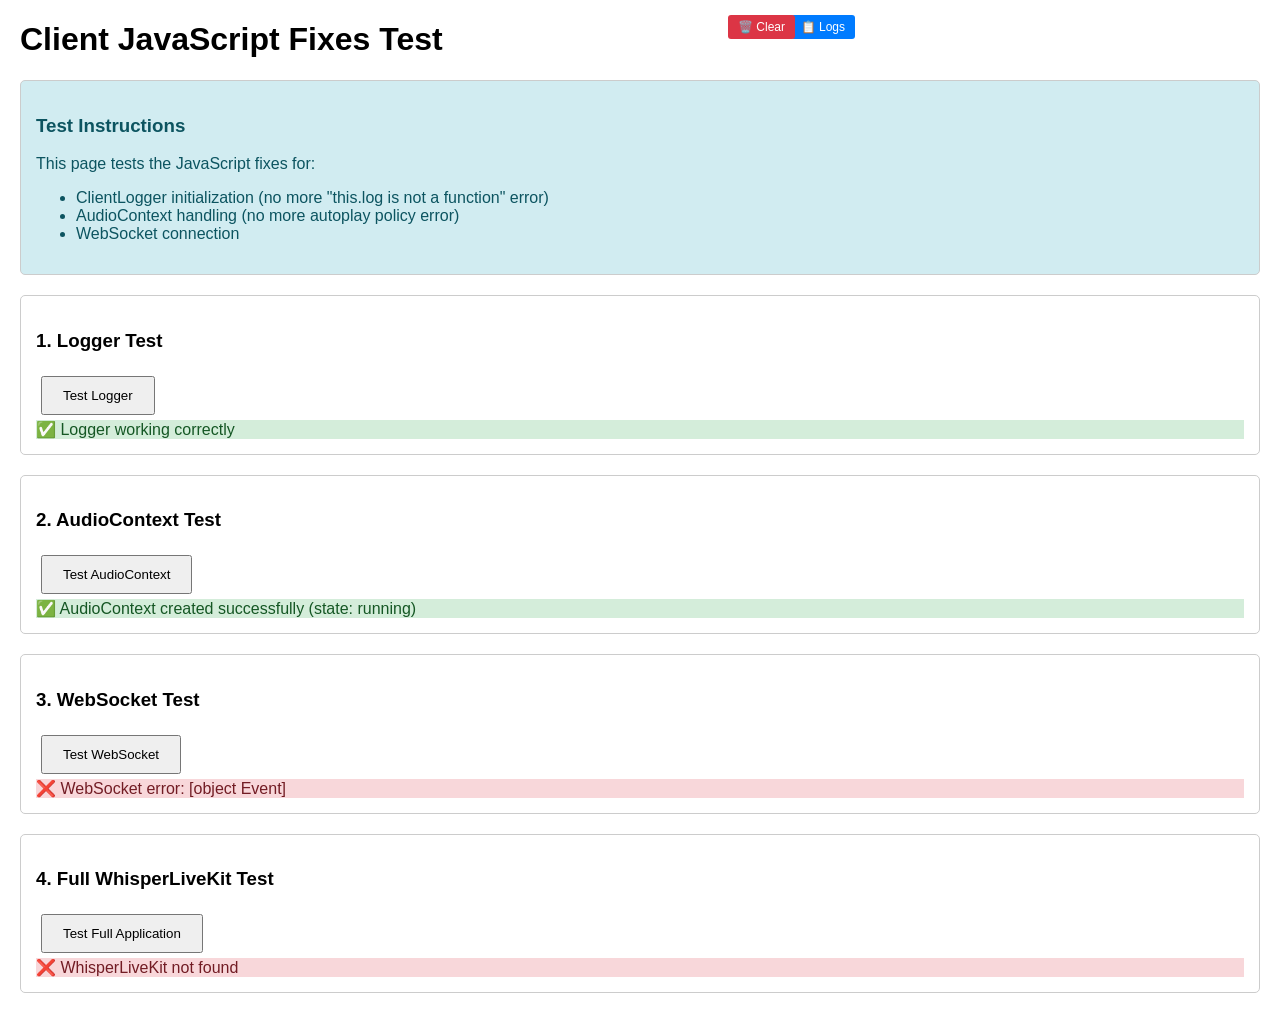
<file: test_client_fixes.html>
<!DOCTYPE html>
<html lang="en">
<head>
    <meta charset="UTF-8">
    <meta name="viewport" content="width=device-width, initial-scale=1.0">
    <title>Client Fixes Test</title>
    <style>
        body { font-family: Arial, sans-serif; margin: 20px; }
        .test-section { margin: 20px 0; padding: 15px; border: 1px solid #ccc; border-radius: 5px; }
        .success { background-color: #d4edda; color: #155724; }
        .error { background-color: #f8d7da; color: #721c24; }
        .info { background-color: #d1ecf1; color: #0c5460; }
        button { padding: 10px 20px; margin: 5px; cursor: pointer; }
    </style>
</head>
<body>
    <h1>Client JavaScript Fixes Test</h1>
    
    <div class="test-section info">
        <h3>Test Instructions</h3>
        <p>This page tests the JavaScript fixes for:</p>
        <ul>
            <li>ClientLogger initialization (no more "this.log is not a function" error)</li>
            <li>AudioContext handling (no more autoplay policy error)</li>
            <li>WebSocket connection</li>
        </ul>
    </div>
    
    <div class="test-section">
        <h3>1. Logger Test</h3>
        <button onclick="testLogger()">Test Logger</button>
        <div id="logger-result"></div>
    </div>
    
    <div class="test-section">
        <h3>2. AudioContext Test</h3>
        <button onclick="testAudioContext()">Test AudioContext</button>
        <div id="audio-result"></div>
    </div>
    
    <div class="test-section">
        <h3>3. WebSocket Test</h3>
        <button onclick="testWebSocket()">Test WebSocket</button>
        <div id="websocket-result"></div>
    </div>
    
    <div class="test-section">
        <h3>4. Full WhisperLiveKit Test</h3>
        <button onclick="testWhisperLiveKit()">Test Full Application</button>
        <div id="full-result"></div>
    </div>
    
    <script src="/static/js/logger.js"></script>
    <script src="/static/js/main.js"></script>
    <script>
        function testLogger() {
            const result = document.getElementById('logger-result');
            try {
                if (window.clientLogger) {
                    window.clientLogger.info('Logger test successful');
                    result.innerHTML = '<div class="success">✅ Logger working correctly</div>';
                } else {
                    result.innerHTML = '<div class="error">❌ Logger not found</div>';
                }
            } catch (error) {
                result.innerHTML = `<div class="error">❌ Logger error: ${error.message}</div>`;
            }
        }
        
        function testAudioContext() {
            const result = document.getElementById('audio-result');
            try {
                // Test AudioContext creation (should not throw autoplay error)
                const audioContext = new (window.AudioContext || window.webkitAudioContext)();
                result.innerHTML = `<div class="success">✅ AudioContext created successfully (state: ${audioContext.state})</div>`;
            } catch (error) {
                result.innerHTML = `<div class="error">❌ AudioContext error: ${error.message}</div>`;
            }
        }
        
        function testWebSocket() {
            const result = document.getElementById('websocket-result');
            try {
                const ws = new WebSocket('ws://localhost:9002/ws/asr');
                ws.onopen = () => {
                    result.innerHTML = '<div class="success">✅ WebSocket connected successfully</div>';
                    ws.close();
                };
                ws.onerror = (error) => {
                    result.innerHTML = `<div class="error">❌ WebSocket error: ${error}</div>`;
                };
            } catch (error) {
                result.innerHTML = `<div class="error">❌ WebSocket error: ${error.message}</div>`;
            }
        }
        
        function testWhisperLiveKit() {
            const result = document.getElementById('full-result');
            try {
                if (window.whisperLiveKit) {
                    result.innerHTML = '<div class="success">✅ WhisperLiveKit initialized successfully</div>';
                } else {
                    result.innerHTML = '<div class="error">❌ WhisperLiveKit not found</div>';
                }
            } catch (error) {
                result.innerHTML = `<div class="error">❌ WhisperLiveKit error: ${error.message}</div>`;
            }
        }
        
        // Auto-run tests after page load
        window.addEventListener('load', () => {
            setTimeout(() => {
                testLogger();
                testAudioContext();
                testWebSocket();
                testWhisperLiveKit();
            }, 1000);
        });
    </script>
</body>
</html>
</file>
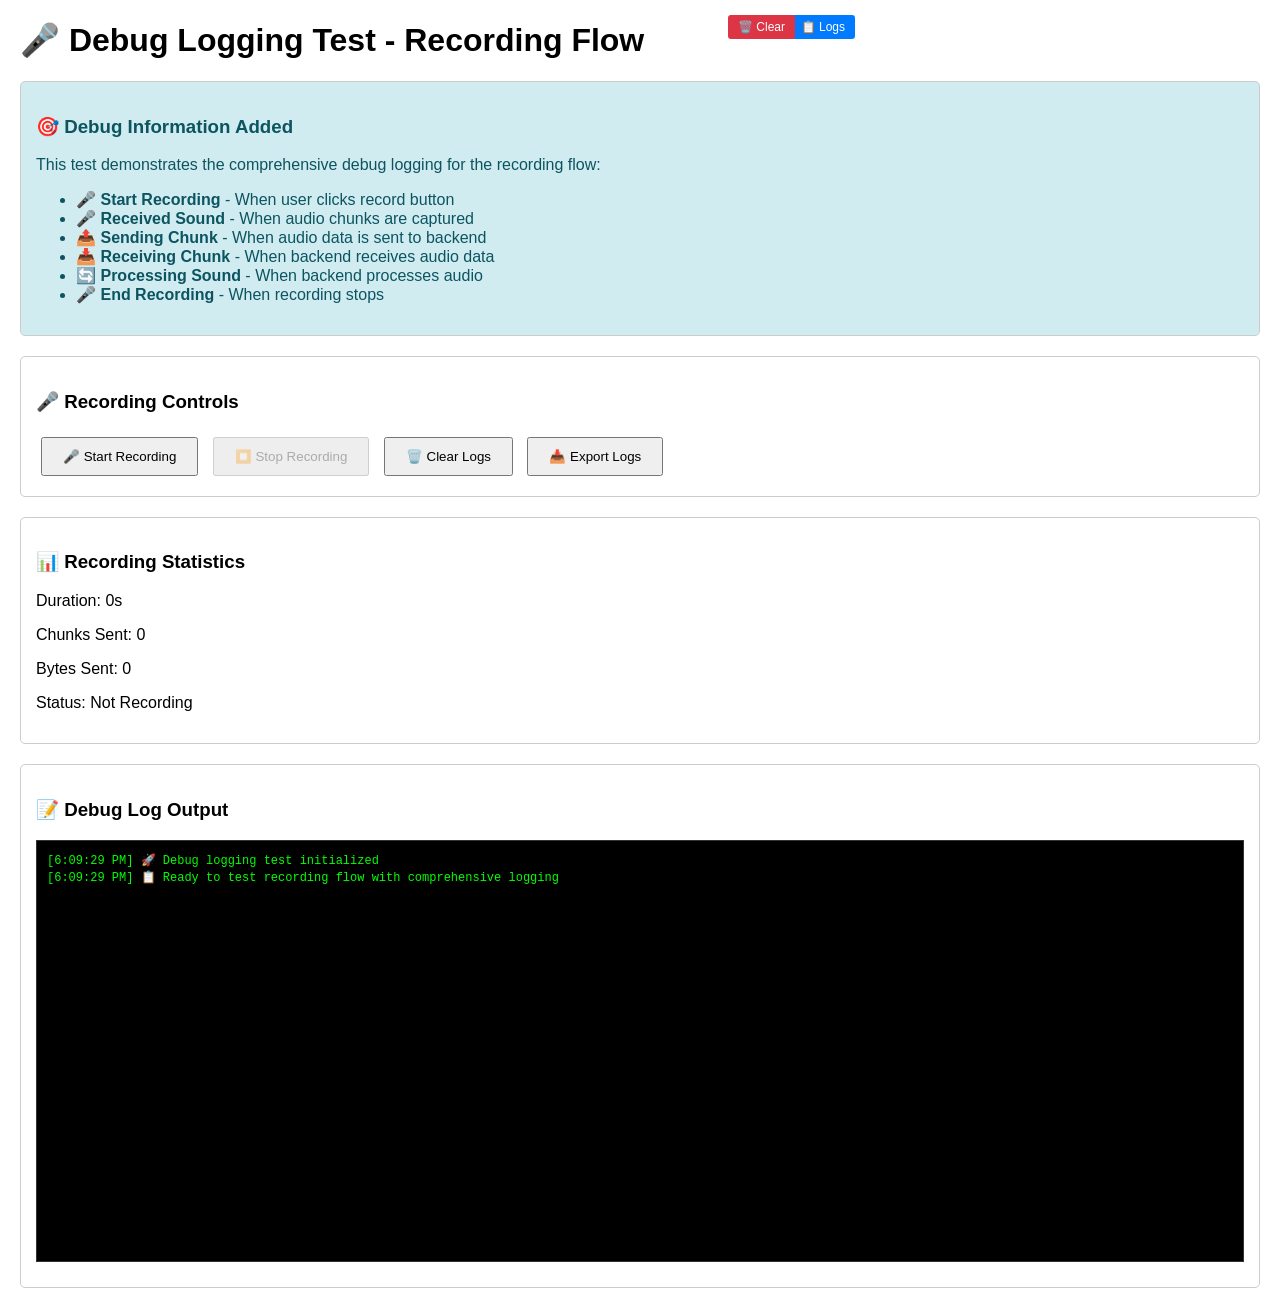
<file: test_debug_logging.html>
<!DOCTYPE html>
<html lang="en">
<head>
    <meta charset="UTF-8">
    <meta name="viewport" content="width=device-width, initial-scale=1.0">
    <title>Debug Logging Test</title>
    <style>
        body { font-family: Arial, sans-serif; margin: 20px; }
        .test-section { margin: 20px 0; padding: 15px; border: 1px solid #ccc; border-radius: 5px; }
        .success { background-color: #d4edda; color: #155724; }
        .error { background-color: #f8d7da; color: #721c24; }
        .info { background-color: #d1ecf1; color: #0c5460; }
        .debug { background-color: #f8f9fa; color: #6c757d; }
        button { padding: 10px 20px; margin: 5px; cursor: pointer; }
        #log-output { 
            background: #000; 
            color: #00ff00; 
            border: 1px solid #333; 
            padding: 10px; 
            font-family: monospace; 
            height: 400px; 
            overflow-y: auto; 
            margin: 10px 0;
            font-size: 12px;
        }
        .log-entry { margin: 2px 0; }
        .log-start { color: #ff6b6b; }
        .log-received { color: #4ecdc4; }
        .log-sending { color: #45b7d1; }
        .log-processing { color: #96ceb4; }
        .log-end { color: #feca57; }
    </style>
</head>
<body>
    <h1>🎤 Debug Logging Test - Recording Flow</h1>
    
    <div class="test-section info">
        <h3>🎯 Debug Information Added</h3>
        <p>This test demonstrates the comprehensive debug logging for the recording flow:</p>
        <ul>
            <li>🎤 <strong>Start Recording</strong> - When user clicks record button</li>
            <li>🎤 <strong>Received Sound</strong> - When audio chunks are captured</li>
            <li>📤 <strong>Sending Chunk</strong> - When audio data is sent to backend</li>
            <li>📥 <strong>Receiving Chunk</strong> - When backend receives audio data</li>
            <li>🔄 <strong>Processing Sound</strong> - When backend processes audio</li>
            <li>🎤 <strong>End Recording</strong> - When recording stops</li>
        </ul>
    </div>
    
    <div class="test-section">
        <h3>🎤 Recording Controls</h3>
        <button onclick="startRecording()" id="start-btn">🎤 Start Recording</button>
        <button onclick="stopRecording()" id="stop-btn" disabled>⏹️ Stop Recording</button>
        <button onclick="clearLogs()">🗑️ Clear Logs</button>
        <button onclick="exportLogs()">📥 Export Logs</button>
    </div>
    
    <div class="test-section">
        <h3>📊 Recording Statistics</h3>
        <div id="stats">
            <p>Duration: <span id="duration">0</span>s</p>
            <p>Chunks Sent: <span id="chunks">0</span></p>
            <p>Bytes Sent: <span id="bytes">0</span></p>
            <p>Status: <span id="status">Not Recording</span></p>
        </div>
    </div>
    
    <div class="test-section">
        <h3>📝 Debug Log Output</h3>
        <div id="log-output"></div>
    </div>
    
    <script src="/static/js/logger.js"></script>
    <script src="/static/js/main.js"></script>
    <script>
        let recordingStartTime = null;
        let statsInterval = null;
        
        // Override logger to capture debug output
        const originalLogger = window.clientLogger;
        const logOutput = document.getElementById('log-output');
        
        function addLogEntry(message, type = 'info') {
            const timestamp = new Date().toLocaleTimeString();
            const logEntry = document.createElement('div');
            logEntry.className = `log-entry log-${type}`;
            logEntry.textContent = `[${timestamp}] ${message}`;
            logOutput.appendChild(logEntry);
            logOutput.scrollTop = logOutput.scrollHeight;
        }
        
        // Override logger methods to capture output
        if (window.clientLogger) {
            const originalInfo = window.clientLogger.info;
            const originalDebug = window.clientLogger.debug;
            const originalError = window.clientLogger.error;
            const originalWarn = window.clientLogger.warn;
            
            window.clientLogger.info = function(message, data) {
                originalInfo.call(this, message, data);
                addLogEntry(`ℹ️ ${message}`, 'info');
            };
            
            window.clientLogger.debug = function(message, data) {
                originalDebug.call(this, message, data);
                addLogEntry(`🔍 ${message}`, 'debug');
            };
            
            window.clientLogger.error = function(message, data) {
                originalError.call(this, message, data);
                addLogEntry(`❌ ${message}`, 'error');
            };
            
            window.clientLogger.warn = function(message, data) {
                originalWarn.call(this, message, data);
                addLogEntry(`⚠️ ${message}`, 'warn');
            };
        }
        
        function startRecording() {
            addLogEntry('🎤 START RECORDING - User clicked start button', 'start');
            document.getElementById('start-btn').disabled = true;
            document.getElementById('stop-btn').disabled = false;
            document.getElementById('status').textContent = 'Recording...';
            
            recordingStartTime = Date.now();
            statsInterval = setInterval(updateStats, 100);
            
            // Start recording using WhisperLiveKit
            if (window.whisperLiveKit) {
                window.whisperLiveKit.startRecording();
            }
        }
        
        function stopRecording() {
            addLogEntry('⏹️ STOP RECORDING - User clicked stop button', 'end');
            document.getElementById('start-btn').disabled = false;
            document.getElementById('stop-btn').disabled = true;
            document.getElementById('status').textContent = 'Stopped';
            
            if (statsInterval) {
                clearInterval(statsInterval);
                statsInterval = null;
            }
            
            // Stop recording using WhisperLiveKit
            if (window.whisperLiveKit) {
                window.whisperLiveKit.stopRecording();
            }
        }
        
        function updateStats() {
            if (recordingStartTime) {
                const duration = (Date.now() - recordingStartTime) / 1000;
                document.getElementById('duration').textContent = duration.toFixed(1);
                
                if (window.whisperLiveKit) {
                    document.getElementById('chunks').textContent = window.whisperLiveKit.audioChunkCount || 0;
                    document.getElementById('bytes').textContent = window.whisperLiveKit.totalBytesSent || 0;
                }
            }
        }
        
        function clearLogs() {
            logOutput.innerHTML = '';
            addLogEntry('🗑️ Logs cleared', 'debug');
        }
        
        function exportLogs() {
            const logData = {
                timestamp: new Date().toISOString(),
                logs: Array.from(logOutput.children).map(el => el.textContent),
                stats: {
                    duration: document.getElementById('duration').textContent,
                    chunks: document.getElementById('chunks').textContent,
                    bytes: document.getElementById('bytes').textContent
                }
            };
            
            const blob = new Blob([JSON.stringify(logData, null, 2)], { type: 'application/json' });
            const url = URL.createObjectURL(blob);
            const a = document.createElement('a');
            a.href = url;
            a.download = `recording-debug-logs-${new Date().toISOString().slice(0, 19).replace(/:/g, '-')}.json`;
            a.click();
            URL.revokeObjectURL(url);
            
            addLogEntry('📥 Logs exported', 'debug');
        }
        
        // Initialize
        window.addEventListener('load', () => {
            addLogEntry('🚀 Debug logging test initialized', 'info');
            addLogEntry('📋 Ready to test recording flow with comprehensive logging', 'info');
        });
    </script>
</body>
</html>
</file>
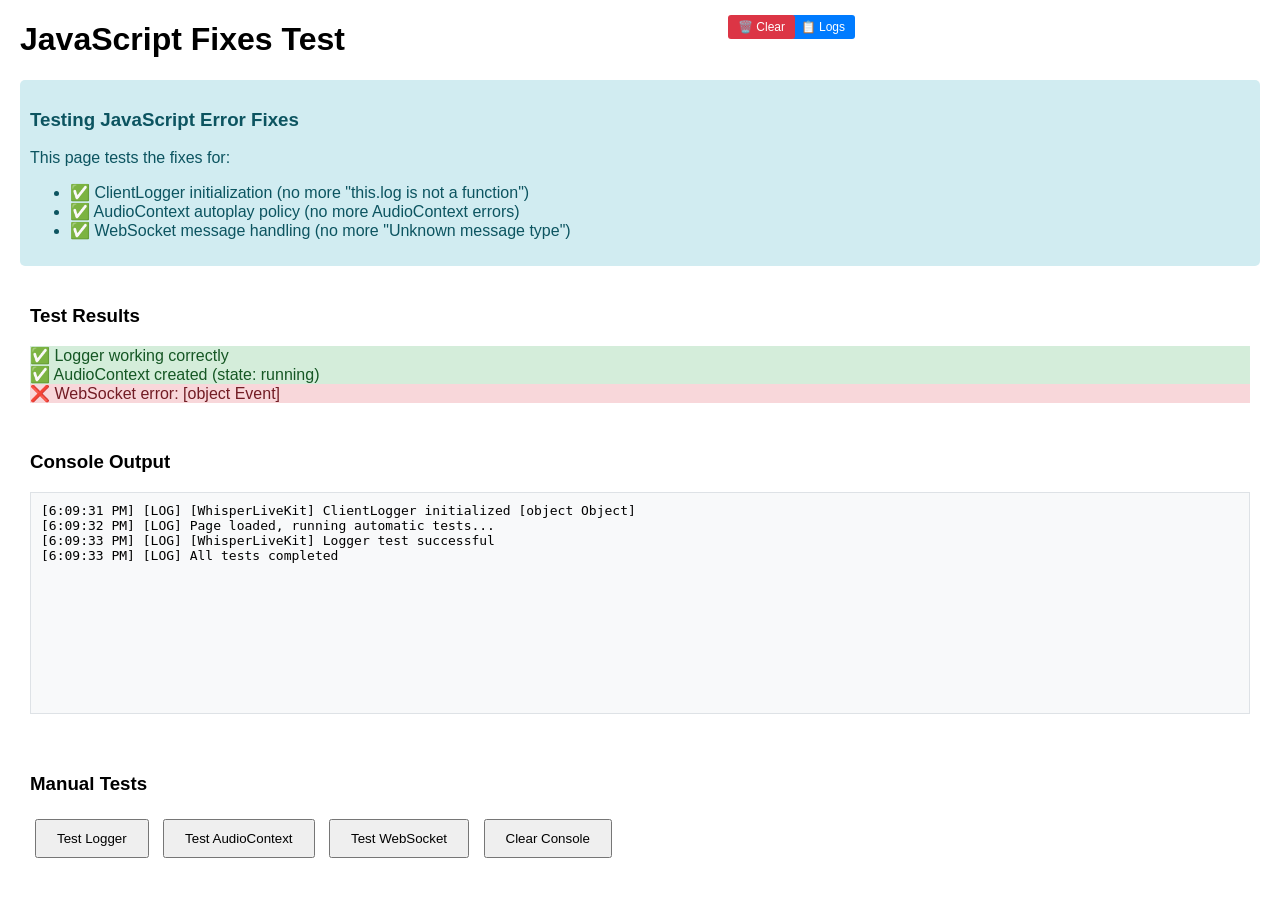
<file: test_js_fixes.html>
<!DOCTYPE html>
<html lang="en">
<head>
    <meta charset="UTF-8">
    <meta name="viewport" content="width=device-width, initial-scale=1.0">
    <title>JavaScript Fixes Test</title>
    <style>
        body { font-family: Arial, sans-serif; margin: 20px; }
        .test-result { margin: 10px 0; padding: 10px; border-radius: 5px; }
        .success { background-color: #d4edda; color: #155724; }
        .error { background-color: #f8d7da; color: #721c24; }
        .info { background-color: #d1ecf1; color: #0c5460; }
        button { padding: 10px 20px; margin: 5px; cursor: pointer; }
        #console-output { 
            background: #f8f9fa; 
            border: 1px solid #dee2e6; 
            padding: 10px; 
            font-family: monospace; 
            height: 200px; 
            overflow-y: auto; 
            margin: 10px 0;
        }
    </style>
</head>
<body>
    <h1>JavaScript Fixes Test</h1>
    
    <div class="test-result info">
        <h3>Testing JavaScript Error Fixes</h3>
        <p>This page tests the fixes for:</p>
        <ul>
            <li>✅ ClientLogger initialization (no more "this.log is not a function")</li>
            <li>✅ AudioContext autoplay policy (no more AudioContext errors)</li>
            <li>✅ WebSocket message handling (no more "Unknown message type")</li>
        </ul>
    </div>
    
    <div class="test-result">
        <h3>Test Results</h3>
        <div id="test-results"></div>
    </div>
    
    <div class="test-result">
        <h3>Console Output</h3>
        <div id="console-output"></div>
    </div>
    
    <div class="test-result">
        <h3>Manual Tests</h3>
        <button onclick="testLogger()">Test Logger</button>
        <button onclick="testAudioContext()">Test AudioContext</button>
        <button onclick="testWebSocket()">Test WebSocket</button>
        <button onclick="clearConsole()">Clear Console</button>
    </div>
    
    <script>
        // Capture console output
        const originalConsole = {
            log: console.log,
            error: console.error,
            warn: console.warn,
            debug: console.debug
        };
        
        const consoleOutput = document.getElementById('console-output');
        
        function addToConsole(type, ...args) {
            const timestamp = new Date().toLocaleTimeString();
            const message = `[${timestamp}] [${type.toUpperCase()}] ${args.join(' ')}`;
            consoleOutput.innerHTML += message + '<br>';
            consoleOutput.scrollTop = consoleOutput.scrollHeight;
        }
        
        // Override console methods
        console.log = (...args) => {
            originalConsole.log(...args);
            addToConsole('log', ...args);
        };
        
        console.error = (...args) => {
            originalConsole.error(...args);
            addToConsole('error', ...args);
        };
        
        console.warn = (...args) => {
            originalConsole.warn(...args);
            addToConsole('warn', ...args);
        };
        
        console.debug = (...args) => {
            originalConsole.debug(...args);
            addToConsole('debug', ...args);
        };
        
        function clearConsole() {
            consoleOutput.innerHTML = '';
        }
        
        function testLogger() {
            const results = document.getElementById('test-results');
            try {
                if (window.clientLogger) {
                    window.clientLogger.info('Logger test successful');
                    results.innerHTML += '<div class="success">✅ Logger working correctly</div>';
                } else {
                    results.innerHTML += '<div class="error">❌ Logger not found</div>';
                }
            } catch (error) {
                results.innerHTML += `<div class="error">❌ Logger error: ${error.message}</div>`;
            }
        }
        
        function testAudioContext() {
            const results = document.getElementById('test-results');
            try {
                // This should not throw an autoplay error
                const audioContext = new (window.AudioContext || window.webkitAudioContext)();
                results.innerHTML += `<div class="success">✅ AudioContext created (state: ${audioContext.state})</div>`;
            } catch (error) {
                results.innerHTML += `<div class="error">❌ AudioContext error: ${error.message}</div>`;
            }
        }
        
        function testWebSocket() {
            const results = document.getElementById('test-results');
            try {
                const ws = new WebSocket('ws://localhost:9002/ws/asr');
                ws.onopen = () => {
                    results.innerHTML += '<div class="success">✅ WebSocket connected successfully</div>';
                    ws.close();
                };
                ws.onerror = (error) => {
                    results.innerHTML += `<div class="error">❌ WebSocket error: ${error}</div>`;
                };
            } catch (error) {
                results.innerHTML += `<div class="error">❌ WebSocket error: ${error.message}</div>`;
            }
        }
        
        // Auto-run tests after page load
        window.addEventListener('load', () => {
            console.log('Page loaded, running automatic tests...');
            
            setTimeout(() => {
                testLogger();
                testAudioContext();
                testWebSocket();
                
                console.log('All tests completed');
            }, 1000);
        });
    </script>
    
    <!-- Load the fixed JavaScript files -->
    <script src="/static/js/logger.js"></script>
    <script src="/static/js/main.js"></script>
</body>
</html>
</file>
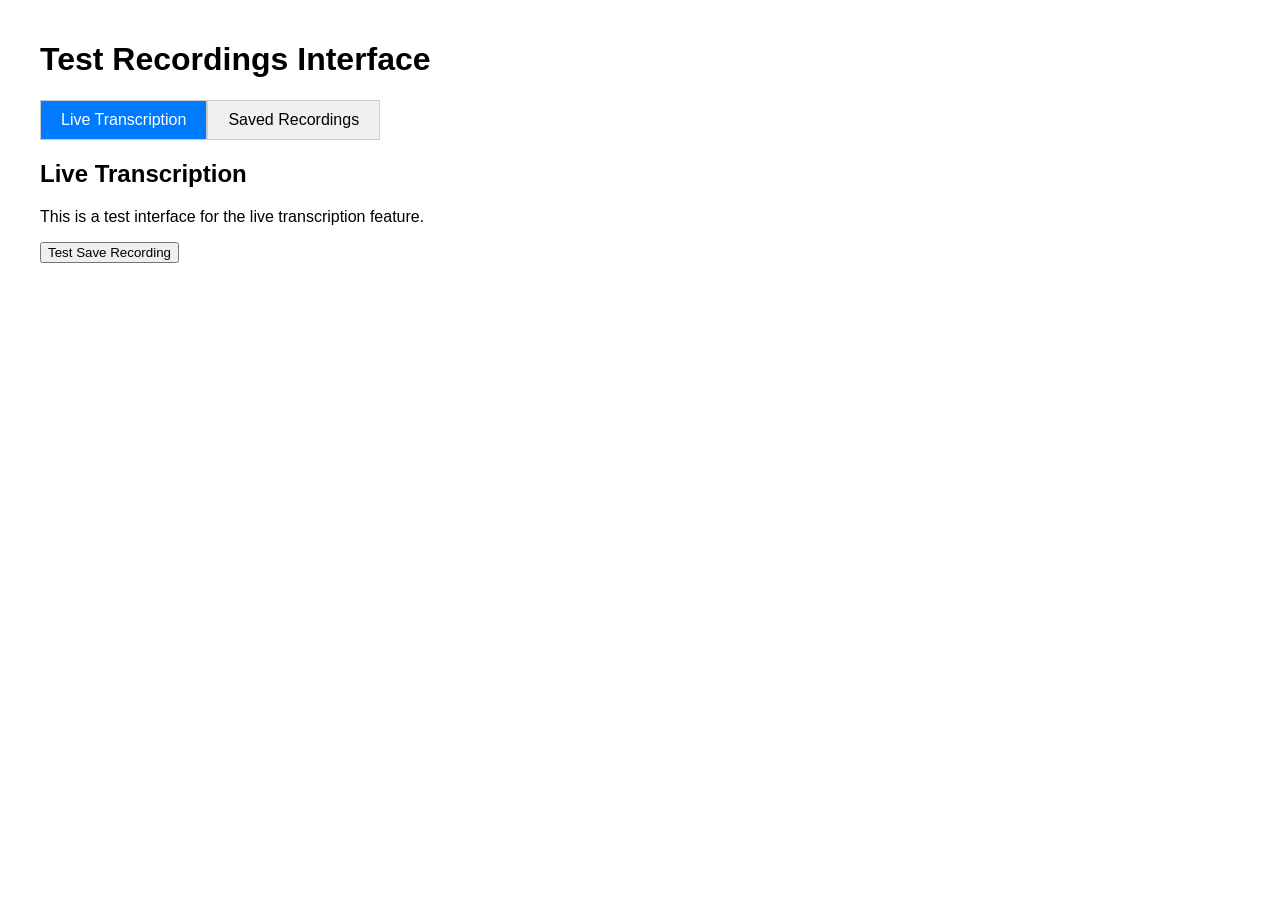
<file: test_web_interface.html>
<!DOCTYPE html>
<html lang="en">
<head>
    <meta charset="UTF-8">
    <meta name="viewport" content="width=device-width, initial-scale=1.0">
    <title>Test Recordings Interface</title>
    <style>
        body {
            font-family: Arial, sans-serif;
            max-width: 1200px;
            margin: 0 auto;
            padding: 20px;
        }
        .tabs {
            display: flex;
            margin-bottom: 20px;
        }
        .tab {
            padding: 10px 20px;
            cursor: pointer;
            border: 1px solid #ccc;
            background: #f0f0f0;
        }
        .tab.active {
            background: #007bff;
            color: white;
        }
        .tab-content {
            display: none;
        }
        .tab-content.active {
            display: block;
        }
        .recording-card {
            border: 1px solid #ddd;
            padding: 15px;
            margin: 10px 0;
            border-radius: 5px;
        }
        .save-form {
            margin: 20px 0;
            padding: 20px;
            background: #f8f9fa;
            border-radius: 5px;
        }
        .save-form input {
            padding: 8px;
            margin-right: 10px;
            width: 300px;
        }
        .save-form button {
            padding: 8px 16px;
            background: #007bff;
            color: white;
            border: none;
            border-radius: 3px;
            cursor: pointer;
        }
        .recording-actions button {
            margin-right: 5px;
            padding: 5px 10px;
            border: none;
            border-radius: 3px;
            cursor: pointer;
        }
        .btn-play { background: #28a745; color: white; }
        .btn-edit { background: #ffc107; color: black; }
        .btn-delete { background: #dc3545; color: white; }
    </style>
</head>
<body>
    <h1>Test Recordings Interface</h1>
    
    <div class="tabs">
        <div class="tab active" onclick="switchTab('live')">Live Transcription</div>
        <div class="tab" onclick="switchTab('recordings')">Saved Recordings</div>
    </div>

    <div id="live-tab" class="tab-content active">
        <h2>Live Transcription</h2>
        <p>This is a test interface for the live transcription feature.</p>
        
        <div class="save-form" id="saveSection" style="display: none;">
            <h3>Save Recording</h3>
            <input type="text" id="recordingTitle" placeholder="Enter recording title..." />
            <button onclick="saveRecording()">Save Recording</button>
        </div>
        
        <button onclick="testSave()">Test Save Recording</button>
    </div>

    <div id="recordings-tab" class="tab-content">
        <h2>Saved Recordings</h2>
        <div id="recordingsList">
            <p>Loading recordings...</p>
        </div>
    </div>

    <script>
        function switchTab(tabName) {
            // Hide all tab contents
            document.querySelectorAll('.tab-content').forEach(content => {
                content.classList.remove('active');
            });
            
            // Remove active class from all tabs
            document.querySelectorAll('.tab').forEach(tab => {
                tab.classList.remove('active');
            });
            
            // Show selected tab content
            document.getElementById(tabName + '-tab').classList.add('active');
            
            // Add active class to clicked tab
            event.target.classList.add('active');
            
            // Load recordings if switching to recordings tab
            if (tabName === 'recordings') {
                loadRecordings();
            }
        }

        async function testSave() {
            const testData = {
                title: "Test Recording " + new Date().toLocaleString(),
                transcript: "This is a test transcript for the recording feature. It contains some sample text to verify the save functionality.",
                duration: 180,
                model_info: "test-model",
                language: "en",
                diarization_enabled: true
            };
            
            try {
                const response = await fetch('/api/recordings', {
                    method: 'POST',
                    headers: {
                        'Content-Type': 'application/json',
                    },
                    body: JSON.stringify(testData)
                });
                
                const result = await response.json();
                
                if (result.success) {
                    alert("Test recording saved successfully!");
                    document.getElementById('saveSection').style.display = "block";
                    document.getElementById('recordingTitle').value = testData.title;
                } else {
                    alert("Error saving recording: " + result.message);
                }
            } catch (error) {
                console.error("Error saving recording:", error);
                alert("Error saving recording. Please try again.");
            }
        }

        async function saveRecording() {
            const title = document.getElementById('recordingTitle').value.trim();
            if (!title) {
                alert("Please enter a title for the recording.");
                return;
            }
            
            const testData = {
                title: title,
                transcript: "This is a saved transcript for: " + title,
                duration: 120,
                model_info: "test-model",
                language: "en",
                diarization_enabled: true
            };
            
            try {
                const response = await fetch('/api/recordings', {
                    method: 'POST',
                    headers: {
                        'Content-Type': 'application/json',
                    },
                    body: JSON.stringify(testData)
                });
                
                const result = await response.json();
                
                if (result.success) {
                    alert("Recording saved successfully!");
                    document.getElementById('saveSection').style.display = "none";
                } else {
                    alert("Error saving recording: " + result.message);
                }
            } catch (error) {
                console.error("Error saving recording:", error);
                alert("Error saving recording. Please try again.");
            }
        }

        async function loadRecordings() {
            const recordingsList = document.getElementById("recordingsList");
            recordingsList.innerHTML = '<p>Loading recordings...</p>';
            
            try {
                const response = await fetch('/api/recordings');
                const result = await response.json();
                
                if (result.success) {
                    if (result.recordings.length === 0) {
                        recordingsList.innerHTML = '<p>No recordings found.</p>';
                    } else {
                        recordingsList.innerHTML = result.recordings.map(recording => `
                            <div class="recording-card">
                                <h4>${recording.title}</h4>
                                <p><strong>Duration:</strong> ${Math.floor(recording.duration / 60)}:${(recording.duration % 60).toString().padStart(2, '0')} | 
                                <strong>Created:</strong> ${new Date(recording.created_at).toLocaleString()} | 
                                <strong>Model:</strong> ${recording.model_info || 'Unknown'}</p>
                                <p><strong>Transcript:</strong> ${recording.transcript}</p>
                                <div class="recording-actions">
                                    <button class="btn-play" onclick="playRecording(${recording.id})">Play</button>
                                    <button class="btn-edit" onclick="editRecording(${recording.id}, '${recording.title}')">Edit Title</button>
                                    <button class="btn-delete" onclick="deleteRecording(${recording.id})">Delete</button>
                                </div>
                            </div>
                        `).join('');
                    }
                } else {
                    recordingsList.innerHTML = '<p style="color: red;">Error loading recordings.</p>';
                }
            } catch (error) {
                console.error("Error loading recordings:", error);
                recordingsList.innerHTML = '<p style="color: red;">Error loading recordings.</p>';
            }
        }

        async function playRecording(recordingId) {
            try {
                const response = await fetch(`/api/recordings/${recordingId}`);
                const result = await response.json();
                
                if (result.success) {
                    alert(`Playing recording: ${result.recording.title}\n\nTranscript: ${result.recording.transcript}`);
                } else {
                    alert("Error loading recording details.");
                }
            } catch (error) {
                console.error("Error loading recording:", error);
                alert("Error loading recording details.");
            }
        }

        async function editRecording(recordingId, currentTitle) {
            const newTitle = prompt("Enter new title:", currentTitle);
            if (newTitle && newTitle.trim() && newTitle !== currentTitle) {
                try {
                    const response = await fetch(`/api/recordings/${recordingId}/title`, {
                        method: 'PUT',
                        headers: {
                            'Content-Type': 'application/json',
                        },
                        body: JSON.stringify({ title: newTitle.trim() })
                    });
                    
                    const result = await response.json();
                    
                    if (result.success) {
                        alert("Title updated successfully!");
                        loadRecordings(); // Reload the list
                    } else {
                        alert("Error updating title: " + result.message);
                    }
                } catch (error) {
                    console.error("Error updating title:", error);
                    alert("Error updating title. Please try again.");
                }
            }
        }

        async function deleteRecording(recordingId) {
            if (confirm("Are you sure you want to delete this recording?")) {
                try {
                    const response = await fetch(`/api/recordings/${recordingId}`, {
                        method: 'DELETE'
                    });
                    
                    const result = await response.json();
                    
                    if (result.success) {
                        alert("Recording deleted successfully!");
                        loadRecordings(); // Reload the list
                    } else {
                        alert("Error deleting recording: " + result.message);
                    }
                } catch (error) {
                    console.error("Error deleting recording:", error);
                    alert("Error deleting recording. Please try again.");
                }
            }
        }
    </script>
</body>
</html>
</file>
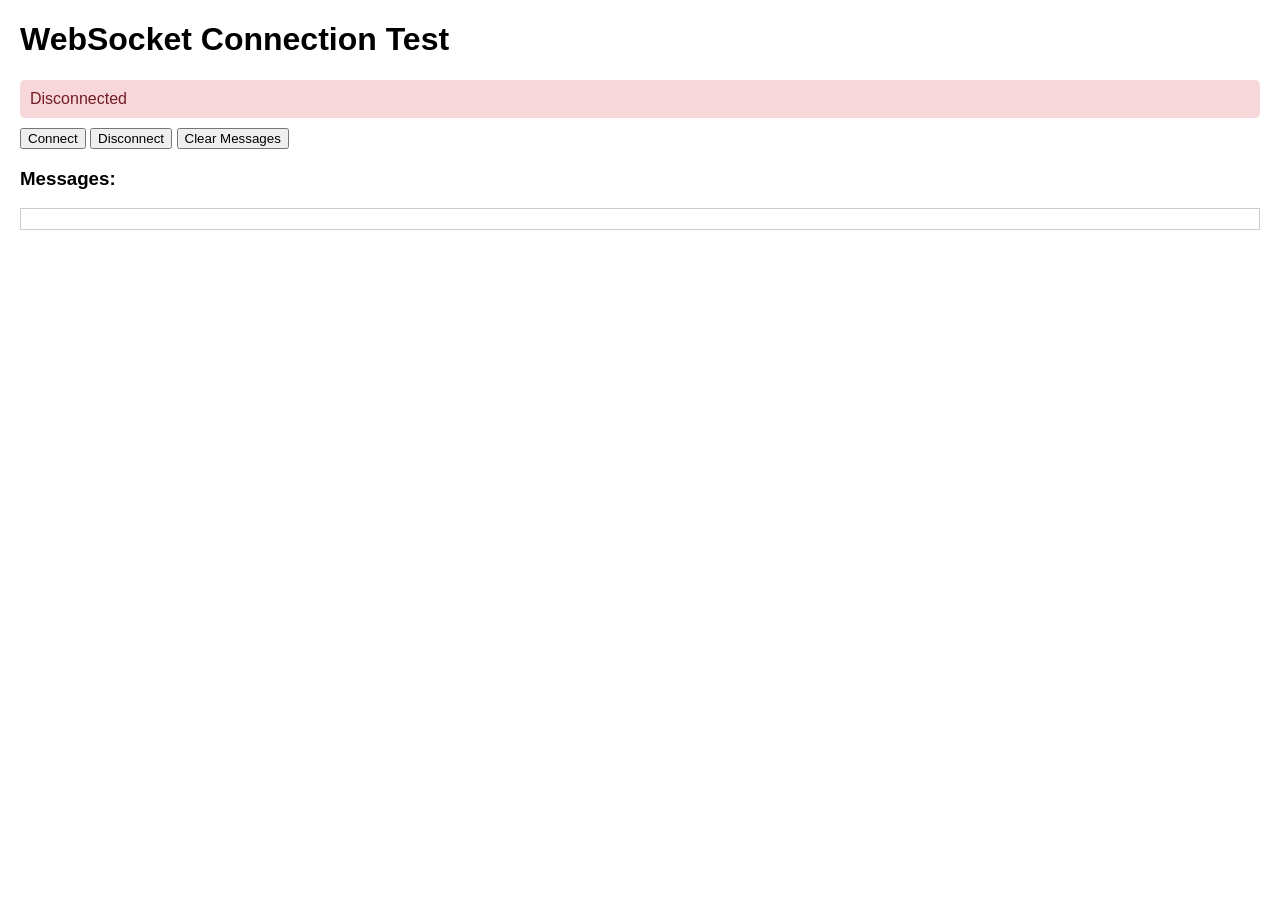
<file: tests/test_websocket.html>
<!DOCTYPE html>
<html lang="en">
<head>
    <meta charset="UTF-8">
    <meta name="viewport" content="width=device-width, initial-scale=1.0">
    <title>WebSocket Test</title>
    <style>
        body { font-family: Arial, sans-serif; margin: 20px; }
        .status { padding: 10px; margin: 10px 0; border-radius: 5px; }
        .connected { background-color: #d4edda; color: #155724; }
        .disconnected { background-color: #f8d7da; color: #721c24; }
        .error { background-color: #f8d7da; color: #721c24; }
        .message { background-color: #d1ecf1; color: #0c5460; margin: 5px 0; padding: 10px; border-radius: 3px; }
        #messages { max-height: 400px; overflow-y: auto; border: 1px solid #ccc; padding: 10px; }
    </style>
</head>
<body>
    <h1>WebSocket Connection Test</h1>
    
    <div id="status" class="status disconnected">Disconnected</div>
    
    <button onclick="connect()">Connect</button>
    <button onclick="disconnect()">Disconnect</button>
    <button onclick="clearMessages()">Clear Messages</button>
    
    <h3>Messages:</h3>
    <div id="messages"></div>
    
    <script>
        let websocket = null;
        
        function connect() {
            const protocol = window.location.protocol === 'https:' ? 'wss:' : 'ws:';
            const wsUrl = `${protocol}//${window.location.host}/ws/asr`;
            
            console.log('Connecting to:', wsUrl);
            
            try {
                websocket = new WebSocket(wsUrl);
                
                websocket.onopen = () => {
                    console.log('WebSocket connected');
                    document.getElementById('status').textContent = 'Connected';
                    document.getElementById('status').className = 'status connected';
                    addMessage('Connected to server');
                };
                
                websocket.onmessage = (event) => {
                    console.log('Received message:', event.data);
                    try {
                        const message = JSON.parse(event.data);
                        addMessage(`Message: ${JSON.stringify(message, null, 2)}`);
                    } catch (error) {
                        addMessage(`Raw message: ${event.data}`);
                    }
                };
                
                websocket.onclose = (event) => {
                    console.log('WebSocket disconnected:', event.code, event.reason);
                    document.getElementById('status').textContent = 'Disconnected';
                    document.getElementById('status').className = 'status disconnected';
                    addMessage(`Disconnected: ${event.code} - ${event.reason}`);
                };
                
                websocket.onerror = (error) => {
                    console.error('WebSocket error:', error);
                    document.getElementById('status').textContent = 'Error';
                    document.getElementById('status').className = 'status error';
                    addMessage('Connection error');
                };
                
            } catch (error) {
                console.error('Failed to connect WebSocket:', error);
                addMessage(`Connection failed: ${error.message}`);
            }
        }
        
        function disconnect() {
            if (websocket) {
                websocket.close();
                websocket = null;
            }
        }
        
        function clearMessages() {
            document.getElementById('messages').innerHTML = '';
        }
        
        function addMessage(text) {
            const messagesDiv = document.getElementById('messages');
            const messageDiv = document.createElement('div');
            messageDiv.className = 'message';
            messageDiv.textContent = `${new Date().toLocaleTimeString()}: ${text}`;
            messagesDiv.appendChild(messageDiv);
            messagesDiv.scrollTop = messagesDiv.scrollHeight;
        }
    </script>
</body>
</html>
</file>
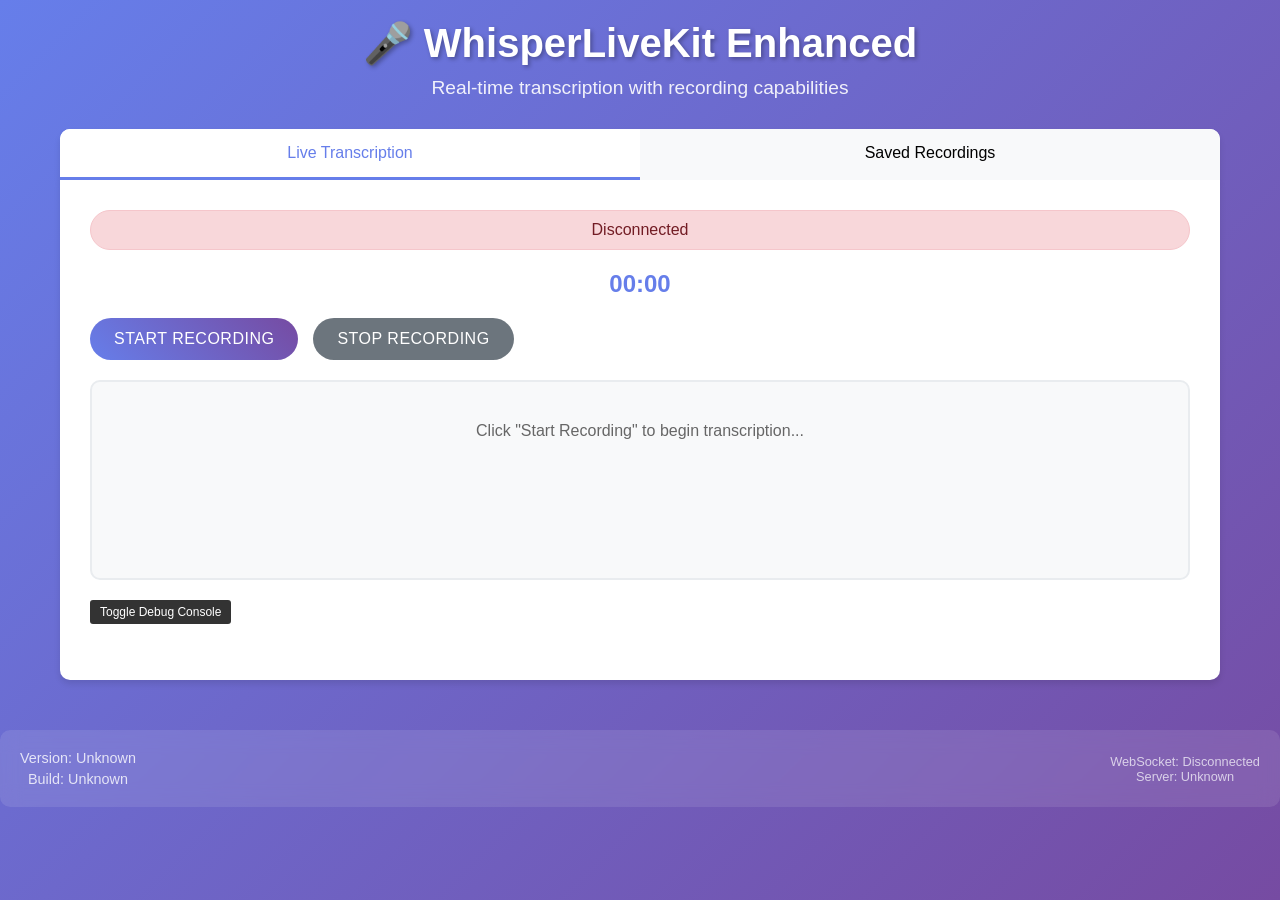
<file: whisperlivekit/web/live_transcription_with_recordings_enhanced.html>
<!DOCTYPE html>
<html lang="en">
<head>
    <meta charset="UTF-8">
    <meta name="viewport" content="width=device-width, initial-scale=1.0">
    <title>WhisperLiveKit Enhanced - Live Transcription with Recordings</title>
    <style>
        * { margin: 0; padding: 0; box-sizing: border-box; }
        body { font-family: 'Segoe UI', sans-serif; background: linear-gradient(135deg, #667eea 0%, #764ba2 100%); min-height: 100vh; color: #333; }
        .container { max-width: 1200px; margin: 0 auto; padding: 20px; }
        .header { text-align: center; margin-bottom: 30px; color: white; }
        .header h1 { font-size: 2.5em; margin-bottom: 10px; text-shadow: 2px 2px 4px rgba(0,0,0,0.3); }
        .header p { font-size: 1.2em; opacity: 0.9; }
        
        /* Tab Styles */
        .tabs { display: flex; background: white; border-radius: 10px 10px 0 0; overflow: hidden; box-shadow: 0 4px 6px rgba(0,0,0,0.1); }
        .tab { flex: 1; padding: 15px 20px; background: #f8f9fa; border: none; cursor: pointer; font-size: 16px; font-weight: 500; transition: all 0.3s ease; border-bottom: 3px solid transparent; }
        .tab:hover { background: #e9ecef; }
        .tab.active { background: white; border-bottom-color: #667eea; color: #667eea; }
        .tab-content { display: none; background: white; padding: 30px; border-radius: 0 0 10px 10px; box-shadow: 0 4px 6px rgba(0,0,0,0.1); min-height: 500px; }
        .tab-content.active { display: block; }
        
        /* Controls and Status */
        .status { padding: 10px 15px; border-radius: 25px; font-weight: 500; margin-bottom: 20px; text-align: center; }
        .status.connecting { background: #fff3cd; color: #856404; border: 1px solid #ffeaa7; }
        .status.connected { background: #d4edda; color: #155724; border: 1px solid #c3e6cb; }
        .status.disconnected { background: #f8d7da; color: #721c24; border: 1px solid #f5c6cb; }
        .timer { font-size: 1.5em; font-weight: bold; color: #667eea; text-align: center; margin-bottom: 20px; }
        .controls { display: flex; gap: 15px; margin-bottom: 20px; flex-wrap: wrap; }
        .btn { padding: 12px 24px; border: none; border-radius: 25px; font-size: 16px; font-weight: 500; cursor: pointer; transition: all 0.3s ease; text-transform: uppercase; letter-spacing: 0.5px; }
        .btn-primary { background: linear-gradient(45deg, #667eea, #764ba2); color: white; }
        .btn-primary:hover { transform: translateY(-2px); box-shadow: 0 4px 8px rgba(102, 126, 234, 0.4); }
        .btn-secondary { background: #6c757d; color: white; }
        .btn-secondary:hover { background: #5a6268; transform: translateY(-2px); }
        .btn-danger { background: #dc3545; color: white; }
        .btn-danger:hover { background: #c82333; transform: translateY(-2px); }
        .btn-success { background: #28a745; color: white; }
        .btn-success:hover { background: #218838; transform: translateY(-2px); }
        
        /* Transcription Area */
        .transcription-area { background: #f8f9fa; border-radius: 10px; padding: 20px; margin-bottom: 20px; min-height: 200px; max-height: 400px; overflow-y: auto; border: 2px solid #e9ecef; }
        .transcription-line { margin-bottom: 8px; padding: 8px; background: white; border-radius: 5px; border-left: 4px solid #667eea; }
        
        /* Save Section */
        .save-section { background: #e8f5e8; border: 2px solid #28a745; border-radius: 10px; padding: 20px; margin-bottom: 20px; display: none; }
        .save-section h3 { color: #155724; margin-bottom: 15px; }
        .form-group { margin-bottom: 15px; }
        .form-group label { display: block; margin-bottom: 5px; font-weight: 500; color: #333; }
        .form-group input { width: 100%; padding: 10px; border: 2px solid #ddd; border-radius: 5px; font-size: 16px; transition: border-color 0.3s ease; }
        .form-group input:focus { outline: none; border-color: #667eea; }
        
        /* Recordings List */
        .recordings-list { display: grid; gap: 20px; grid-template-columns: repeat(auto-fill, minmax(300px, 1fr)); }
        .recording-card { background: white; border: 2px solid #e9ecef; border-radius: 10px; padding: 20px; transition: all 0.3s ease; box-shadow: 0 2px 4px rgba(0,0,0,0.1); }
        .recording-card:hover { transform: translateY(-2px); box-shadow: 0 4px 8px rgba(0,0,0,0.15); border-color: #667eea; }
        .recording-title { font-size: 1.2em; font-weight: 600; color: #333; margin-bottom: 10px; word-break: break-word; }
        .recording-meta { font-size: 0.9em; color: #666; margin-bottom: 15px; }
        .recording-actions { display: flex; gap: 10px; flex-wrap: wrap; }
        .btn-sm { padding: 8px 16px; font-size: 14px; border-radius: 20px; }
        
        /* Modal */
        .modal { display: none; position: fixed; z-index: 1000; left: 0; top: 0; width: 100%; height: 100%; background-color: rgba(0,0,0,0.5); }
        .modal-content { background-color: white; margin: 5% auto; padding: 30px; border-radius: 10px; width: 80%; max-width: 800px; max-height: 80vh; overflow-y: auto; box-shadow: 0 4px 20px rgba(0,0,0,0.3); }
        .modal-header { display: flex; justify-content: space-between; align-items: center; margin-bottom: 20px; padding-bottom: 15px; border-bottom: 2px solid #e9ecef; }
        .modal-title { font-size: 1.5em; font-weight: 600; color: #333; }
        .close { font-size: 2em; font-weight: bold; color: #aaa; cursor: pointer; line-height: 1; }
        .close:hover { color: #333; }
        .modal-body { margin-bottom: 20px; }
        .modal-transcript { background: #f8f9fa; padding: 15px; border-radius: 5px; border-left: 4px solid #667eea; margin-top: 15px; white-space: pre-wrap; max-height: 300px; overflow-y: auto; }
        
        /* Footer */
        .footer { background: rgba(255, 255, 255, 0.1); backdrop-filter: blur(10px); border-radius: 10px; padding: 20px; margin-top: 30px; text-align: center; color: white; }
        .footer-content { display: flex; justify-content: space-between; align-items: center; flex-wrap: wrap; gap: 20px; }
        .version-info { display: flex; flex-direction: column; gap: 5px; }
        .version-item { font-size: 0.9em; opacity: 0.8; }
        .debug-info { font-size: 0.8em; opacity: 0.7; }
        
        /* Debug Console */
        .debug-console { background: #1e1e1e; color: #00ff00; padding: 15px; border-radius: 5px; font-family: 'Courier New', monospace; font-size: 12px; max-height: 200px; overflow-y: auto; margin-top: 20px; display: none; }
        .debug-toggle { background: #333; color: white; border: none; padding: 5px 10px; border-radius: 3px; font-size: 12px; cursor: pointer; margin-bottom: 10px; }
        
        @media (max-width: 768px) {
            .container { padding: 10px; }
            .header h1 { font-size: 2em; }
            .controls { flex-direction: column; }
            .btn { width: 100%; }
            .recordings-list { grid-template-columns: 1fr; }
            .footer-content { flex-direction: column; text-align: center; }
            .modal-content { width: 95%; margin: 10% auto; }
        }
    </style>
</head>
<body>
    <div class="container">
        <div class="header">
            <h1>🎤 WhisperLiveKit Enhanced</h1>
            <p>Real-time transcription with recording capabilities</p>
        </div>

        <div class="tabs">
            <button class="tab active" onclick="switchTab('live')">Live Transcription</button>
            <button class="tab" onclick="switchTab('recordings')">Saved Recordings</button>
        </div>

        <div id="live-tab" class="tab-content active">
            <div class="status" id="status">Disconnected</div>
            <div class="timer" id="timer">00:00</div>
            
            <div class="controls">
                <button class="btn btn-primary" id="startBtn" onclick="startRecording()">Start Recording</button>
                <button class="btn btn-secondary" id="stopBtn" onclick="stopRecording()" disabled>Stop Recording</button>
                <button class="btn btn-success" id="saveBtn" onclick="saveRecording()" style="display: none;">Save Recording</button>
            </div>

            <div class="save-section" id="saveSection">
                <h3>💾 Save Recording</h3>
                <div class="form-group">
                    <label for="recordingTitle">Recording Title:</label>
                    <input type="text" id="recordingTitle" placeholder="Enter a title for your recording">
                </div>
                <button class="btn btn-success" onclick="saveRecording()">Save to Database</button>
            </div>

            <div class="transcription-area" id="transcriptionArea">
                <div style="text-align: center; color: #666; padding: 20px;">Click "Start Recording" to begin transcription...</div>
            </div>

            <button class="debug-toggle" onclick="toggleDebug()">Toggle Debug Console</button>
            <div class="debug-console" id="debugConsole"></div>
        </div>

        <div id="recordings-tab" class="tab-content">
            <h2>📁 Saved Recordings</h2>
            <div id="recordingsList">
                <div style="text-align: center; color: #666; padding: 40px;">Loading recordings...</div>
            </div>
        </div>
    </div>

    <div id="recordingModal" class="modal">
        <div class="modal-content">
            <div class="modal-header">
                <h2 class="modal-title" id="modalTitle">Recording Details</h2>
                <span class="close" onclick="closeModal()">&times;</span>
            </div>
            <div class="modal-body" id="modalBody"></div>
        </div>
    </div>

    <div class="footer">
        <div class="footer-content">
            <div class="version-info">
                <div class="version-item" id="versionInfo">Loading version info...</div>
                <div class="version-item" id="buildInfo">Loading build info...</div>
            </div>
            <div class="debug-info">
                <div id="connectionInfo">WebSocket: Disconnected</div>
                <div id="serverInfo">Server: Unknown</div>
            </div>
        </div>
    </div>

    <script>
        let websocket = null;
        let isRecording = false;
        let startTime = 0;
        let timerInterval = null;
        let currentTranscript = "";
        let recordingDuration = 0;
        let debugMode = false;

        const websocketUrl = `ws://${window.location.hostname}:9002/asr`;
        const apiBaseUrl = `http://${window.location.hostname}:9002`;

        function debugLog(message) {
            const timestamp = new Date().toLocaleTimeString();
            const logMessage = `[${timestamp}] ${message}`;
            console.log(logMessage);
            
            if (debugMode) {
                const debugConsole = document.getElementById('debugConsole');
                debugConsole.innerHTML += logMessage + '\n';
                debugConsole.scrollTop = debugConsole.scrollHeight;
            }
        }

        function toggleDebug() {
            debugMode = !debugMode;
            const debugConsole = document.getElementById('debugConsole');
            debugConsole.style.display = debugMode ? 'block' : 'none';
            debugLog(`Debug mode ${debugMode ? 'enabled' : 'disabled'}`);
        }

        function switchTab(tabName) {
            debugLog(`Switching to tab: ${tabName}`);
            
            const tabContents = document.querySelectorAll('.tab-content');
            tabContents.forEach(content => content.classList.remove('active'));
            
            const tabs = document.querySelectorAll('.tab');
            tabs.forEach(tab => tab.classList.remove('active'));
            
            document.getElementById(tabName + '-tab').classList.add('active');
            event.target.classList.add('active');
            
            if (tabName === 'recordings') {
                loadRecordings();
            }
        }

        function connectWebSocket() {
            debugLog(`Connecting to WebSocket: ${websocketUrl}`);
            updateStatus('Connecting...', 'connecting');
            
            websocket = new WebSocket(websocketUrl);
            
            websocket.onopen = function(event) {
                debugLog('WebSocket connected successfully');
                updateStatus('Connected', 'connected');
                updateConnectionInfo('WebSocket: Connected');
            };
            
            websocket.onmessage = function(event) {
                const data = JSON.parse(event.data);
                debugLog(`Received WebSocket message: ${JSON.stringify(data)}`);
                handleWebSocketMessage(data);
            };
            
            websocket.onclose = function(event) {
                debugLog(`WebSocket closed: ${event.code} - ${event.reason}`);
                updateStatus('Disconnected', 'disconnected');
                updateConnectionInfo('WebSocket: Disconnected');
                websocket = null;
            };
            
            websocket.onerror = function(error) {
                debugLog(`WebSocket error: ${error}`);
                updateStatus('Connection Error', 'disconnected');
                updateConnectionInfo('WebSocket: Error');
            };
        }

        function handleWebSocketMessage(data) {
            if (data.type === 'partial' || data.type === 'final') {
                renderLinesWithBuffer(data);
            } else if (data.type === 'ready_to_stop') {
                debugLog('Server ready to stop');
            }
        }

        function renderLinesWithBuffer(data) {
            const transcriptionArea = document.getElementById('transcriptionArea');
            
            if (data.type === 'partial') {
                let lines = transcriptionArea.children;
                if (lines.length > 0) {
                    lines[lines.length - 1].textContent = data.text;
                } else {
                    const line = document.createElement('div');
                    line.className = 'transcription-line';
                    line.textContent = data.text;
                    transcriptionArea.appendChild(line);
                }
            } else if (data.type === 'final') {
                const line = document.createElement('div');
                line.className = 'transcription-line';
                line.textContent = data.text;
                transcriptionArea.appendChild(line);
                
                currentTranscript += data.text + ' ';
                transcriptionArea.scrollTop = transcriptionArea.scrollHeight;
            }
        }

        function startRecording() {
            debugLog('Starting recording...');
            
            if (!websocket || websocket.readyState !== WebSocket.OPEN) {
                debugLog('WebSocket not connected, attempting to connect...');
                connectWebSocket();
                setTimeout(() => {
                    if (websocket && websocket.readyState === WebSocket.OPEN) {
                        startRecording();
                    } else {
                        alert('Failed to connect to WebSocket. Please try again.');
                    }
                }, 2000);
                return;
            }
            
            isRecording = true;
            startTime = Date.now();
            currentTranscript = "";
            recordingDuration = 0;
            
            document.getElementById('startBtn').disabled = true;
            document.getElementById('stopBtn').disabled = false;
            document.getElementById('saveBtn').style.display = 'none';
            document.getElementById('saveSection').style.display = 'none';
            
            document.getElementById('transcriptionArea').innerHTML = '';
            startTimer();
            
            debugLog('Recording started successfully');
        }

        function stopRecording() {
            debugLog('Stopping recording...');
            
            isRecording = false;
            
            document.getElementById('startBtn').disabled = false;
            document.getElementById('stopBtn').disabled = true;
            document.getElementById('saveBtn').style.display = 'inline-block';
            
            const saveSection = document.getElementById('saveSection');
            saveSection.style.display = 'block';
            
            const defaultTitle = `Recording ${new Date().toLocaleString()}`;
            document.getElementById('recordingTitle').value = defaultTitle;
            
            stopTimer();
            
            debugLog(`Recording stopped. Duration: ${recordingDuration}s, Transcript length: ${currentTranscript.length}`);
        }

        function startTimer() {
            timerInterval = setInterval(updateTimer, 1000);
        }

        function stopTimer() {
            if (timerInterval) {
                clearInterval(timerInterval);
                timerInterval = null;
            }
        }

        function updateTimer() {
            if (isRecording) {
                recordingDuration++;
                const minutes = Math.floor(recordingDuration / 60);
                const seconds = recordingDuration % 60;
                document.getElementById('timer').textContent = 
                    `${minutes.toString().padStart(2, '0')}:${seconds.toString().padStart(2, '0')}`;
            }
        }

        async function saveRecording() {
            const title = document.getElementById('recordingTitle').value.trim();
            if (!title) {
                alert('Please enter a title for the recording.');
                return;
            }
            
            if (!currentTranscript.trim()) {
                alert('No transcript to save. Please record something first.');
                return;
            }
            
            debugLog(`Saving recording: "${title}"`);
            
            try {
                const response = await fetch(`${apiBaseUrl}/api/recordings`, {
                    method: 'POST',
                    headers: { 'Content-Type': 'application/json' },
                    body: JSON.stringify({
                        title: title,
                        transcript: currentTranscript.trim(),
                        duration: recordingDuration,
                        model_info: 'WhisperLiveKit',
                        language: 'en',
                        diarization_enabled: false
                    })
                });
                
                const result = await response.json();
                
                if (result.success) {
                    debugLog(`Recording saved successfully with ID: ${result.recording_id}`);
                    alert('Recording saved successfully!');
                    
                    document.getElementById('saveSection').style.display = 'none';
                    document.getElementById('saveBtn').style.display = 'none';
                    
                    currentTranscript = "";
                    recordingDuration = 0;
                    document.getElementById('transcriptionArea').innerHTML = 
                        '<div style="text-align: center; color: #666; padding: 20px;">Click "Start Recording" to begin transcription...</div>';
                } else {
                    throw new Error(result.message || 'Failed to save recording');
                }
            } catch (error) {
                debugLog(`Error saving recording: ${error.message}`);
                alert(`Error saving recording: ${error.message}`);
            }
        }

        async function loadRecordings() {
            debugLog('Loading recordings...');
            
            try {
                const response = await fetch(`${apiBaseUrl}/api/recordings`);
                const result = await response.json();
                
                if (result.success) {
                    displayRecordings(result.recordings);
                    debugLog(`Loaded ${result.recordings.length} recordings`);
                } else {
                    throw new Error(result.message || 'Failed to load recordings');
                }
            } catch (error) {
                debugLog(`Error loading recordings: ${error.message}`);
                document.getElementById('recordingsList').innerHTML = 
                    `<div style="text-align: center; color: #dc3545; padding: 40px;">Error loading recordings: ${error.message}</div>`;
            }
        }

        function displayRecordings(recordings) {
            const recordingsList = document.getElementById('recordingsList');
            
            if (recordings.length === 0) {
                recordingsList.innerHTML = 
                    '<div style="text-align: center; color: #666; padding: 40px;">No recordings found. Start recording to save your first transcription!</div>';
                return;
            }
            
            recordingsList.innerHTML = recordings.map(recording => `
                <div class="recording-card">
                    <div class="recording-title">${recording.title}</div>
                    <div class="recording-meta">
                        📅 ${new Date(recording.created_at).toLocaleString()} | 
                        ⏱️ ${Math.floor(recording.duration / 60)}:${(recording.duration % 60).toString().padStart(2, '0')} | 
                        📝 ${recording.transcript.length} characters
                    </div>
                    <div class="recording-actions">
                        <button class="btn btn-primary btn-sm" onclick="showRecordingModal(${JSON.stringify(recording).replace(/"/g, '&quot;')})">
                            View Details
                        </button>
                        <button class="btn btn-secondary btn-sm" onclick="editRecording(${recording.id}, '${recording.title.replace(/'/g, "\\'")}')">
                            Edit Title
                        </button>
                        <button class="btn btn-danger btn-sm" onclick="deleteRecording(${recording.id})">
                            Delete
                        </button>
                    </div>
                </div>
            `).join('');
        }

        function showRecordingModal(recording) {
            debugLog(`Showing modal for recording: ${recording.id}`);
            
            document.getElementById('modalTitle').textContent = recording.title;
            document.getElementById('modalBody').innerHTML = `
                <div><strong>ID:</strong> ${recording.id}</div>
                <div><strong>Created:</strong> ${new Date(recording.created_at).toLocaleString()}</div>
                <div><strong>Duration:</strong> ${Math.floor(recording.duration / 60)}:${(recording.duration % 60).toString().padStart(2, '0')}</div>
                <div><strong>Model:</strong> ${recording.model_info || 'Unknown'}</div>
                <div><strong>Language:</strong> ${recording.language || 'Unknown'}</div>
                <div><strong>Diarization:</strong> ${recording.diarization_enabled ? 'Yes' : 'No'}</div>
                <div><strong>Transcript:</strong></div>
                <div class="modal-transcript">${recording.transcript}</div>
            `;
            
            document.getElementById('recordingModal').style.display = 'block';
        }

        function closeModal() {
            document.getElementById('recordingModal').style.display = 'none';
        }

        async function editRecording(id, currentTitle) {
            const newTitle = prompt('Enter new title:', currentTitle);
            if (!newTitle || newTitle.trim() === '') return;
            
            debugLog(`Editing recording ${id} title to: "${newTitle}"`);
            
            try {
                const response = await fetch(`${apiBaseUrl}/api/recordings/${id}/title`, {
                    method: 'PUT',
                    headers: { 'Content-Type': 'application/json' },
                    body: JSON.stringify({ title: newTitle.trim() })
                });
                
                const result = await response.json();
                
                if (result.success) {
                    debugLog(`Recording title updated successfully`);
                    loadRecordings();
                } else {
                    throw new Error(result.message || 'Failed to update title');
                }
            } catch (error) {
                debugLog(`Error updating recording title: ${error.message}`);
                alert(`Error updating title: ${error.message}`);
            }
        }

        async function deleteRecording(id) {
            if (!confirm('Are you sure you want to delete this recording? This action cannot be undone.')) {
                return;
            }
            
            debugLog(`Deleting recording: ${id}`);
            
            try {
                const response = await fetch(`${apiBaseUrl}/api/recordings/${id}`, {
                    method: 'DELETE'
                });
                
                const result = await response.json();
                
                if (result.success) {
                    debugLog(`Recording deleted successfully`);
                    loadRecordings();
                } else {
                    throw new Error(result.message || 'Failed to delete recording');
                }
            } catch (error) {
                debugLog(`Error deleting recording: ${error.message}`);
                alert(`Error deleting recording: ${error.message}`);
            }
        }

        function updateStatus(message, className) {
            const statusElement = document.getElementById('status');
            statusElement.textContent = message;
            statusElement.className = `status ${className}`;
        }

        function updateConnectionInfo(info) {
            document.getElementById('connectionInfo').textContent = info;
        }

        function updateServerInfo(info) {
            document.getElementById('serverInfo').textContent = info;
        }

        async function loadVersionInfo() {
            try {
                const response = await fetch(`${apiBaseUrl}/server-info`);
                const serverInfo = await response.json();
                
                if (serverInfo.version_info) {
                    const versionInfo = serverInfo.version_info;
                    document.getElementById('versionInfo').textContent = 
                        `Version: ${versionInfo.version} (${versionInfo.git_branch}/${versionInfo.git_commit})`;
                    document.getElementById('buildInfo').textContent = 
                        `Built: ${new Date(versionInfo.build_date).toLocaleDateString()}`;
                    updateServerInfo(`Server: ${serverInfo.model} on ${serverInfo.port}`);
                }
            } catch (error) {
                debugLog(`Error loading version info: ${error.message}`);
                document.getElementById('versionInfo').textContent = 'Version: Unknown';
                document.getElementById('buildInfo').textContent = 'Build: Unknown';
            }
        }

        window.onclick = function(event) {
            const modal = document.getElementById('recordingModal');
            if (event.target === modal) {
                closeModal();
            }
        }

        document.addEventListener('DOMContentLoaded', function() {
            debugLog('Enhanced WhisperLiveKit interface loaded');
            loadVersionInfo();
            connectWebSocket();
        });
    </script>
</body>
</html>
</file>
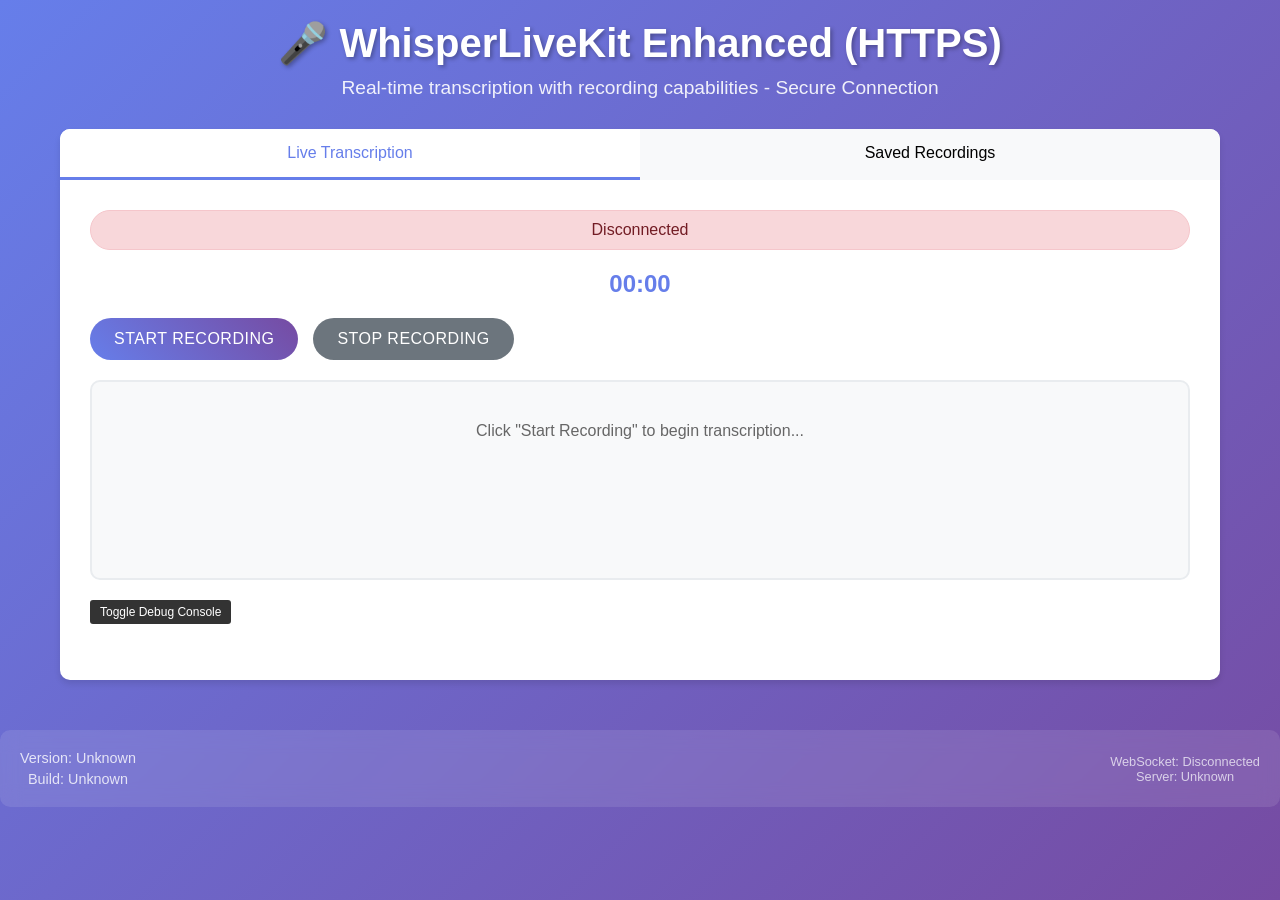
<file: whisperlivekit/web/live_transcription_with_recordings_enhanced_https.html>
<!DOCTYPE html>
<html lang="en">
<head>
    <meta charset="UTF-8">
    <meta name="viewport" content="width=device-width, initial-scale=1.0">
    <title>WhisperLiveKit Enhanced - Live Transcription with Recordings</title>
    <style>
        * { margin: 0; padding: 0; box-sizing: border-box; }
        body { font-family: 'Segoe UI', sans-serif; background: linear-gradient(135deg, #667eea 0%, #764ba2 100%); min-height: 100vh; color: #333; }
        .container { max-width: 1200px; margin: 0 auto; padding: 20px; }
        .header { text-align: center; margin-bottom: 30px; color: white; }
        .header h1 { font-size: 2.5em; margin-bottom: 10px; text-shadow: 2px 2px 4px rgba(0,0,0,0.3); }
        .header p { font-size: 1.2em; opacity: 0.9; }
        
        /* Tab Styles */
        .tabs { display: flex; background: white; border-radius: 10px 10px 0 0; overflow: hidden; box-shadow: 0 4px 6px rgba(0,0,0,0.1); }
        .tab { flex: 1; padding: 15px 20px; background: #f8f9fa; border: none; cursor: pointer; font-size: 16px; font-weight: 500; transition: all 0.3s ease; border-bottom: 3px solid transparent; }
        .tab:hover { background: #e9ecef; }
        .tab.active { background: white; border-bottom-color: #667eea; color: #667eea; }
        .tab-content { display: none; background: white; padding: 30px; border-radius: 0 0 10px 10px; box-shadow: 0 4px 6px rgba(0,0,0,0.1); min-height: 500px; }
        .tab-content.active { display: block; }
        
        /* Controls and Status */
        .status { padding: 10px 15px; border-radius: 25px; font-weight: 500; margin-bottom: 20px; text-align: center; }
        .status.connecting { background: #fff3cd; color: #856404; border: 1px solid #ffeaa7; }
        .status.connected { background: #d4edda; color: #155724; border: 1px solid #c3e6cb; }
        .status.disconnected { background: #f8d7da; color: #721c24; border: 1px solid #f5c6cb; }
        .timer { font-size: 1.5em; font-weight: bold; color: #667eea; text-align: center; margin-bottom: 20px; }
        .controls { display: flex; gap: 15px; margin-bottom: 20px; flex-wrap: wrap; }
        .btn { padding: 12px 24px; border: none; border-radius: 25px; font-size: 16px; font-weight: 500; cursor: pointer; transition: all 0.3s ease; text-transform: uppercase; letter-spacing: 0.5px; }
        .btn-primary { background: linear-gradient(45deg, #667eea, #764ba2); color: white; }
        .btn-primary:hover { transform: translateY(-2px); box-shadow: 0 4px 8px rgba(102, 126, 234, 0.4); }
        .btn-secondary { background: #6c757d; color: white; }
        .btn-secondary:hover { background: #5a6268; transform: translateY(-2px); }
        .btn-danger { background: #dc3545; color: white; }
        .btn-danger:hover { background: #c82333; transform: translateY(-2px); }
        .btn-success { background: #28a745; color: white; }
        .btn-success:hover { background: #218838; transform: translateY(-2px); }
        
        /* Transcription Area */
        .transcription-area { background: #f8f9fa; border-radius: 10px; padding: 20px; margin-bottom: 20px; min-height: 200px; max-height: 400px; overflow-y: auto; border: 2px solid #e9ecef; }
        .transcription-line { margin-bottom: 8px; padding: 8px; background: white; border-radius: 5px; border-left: 4px solid #667eea; }
        
        /* Save Section */
        .save-section { background: #e8f5e8; border: 2px solid #28a745; border-radius: 10px; padding: 20px; margin-bottom: 20px; display: none; }
        .save-section h3 { color: #155724; margin-bottom: 15px; }
        .form-group { margin-bottom: 15px; }
        .form-group label { display: block; margin-bottom: 5px; font-weight: 500; color: #333; }
        .form-group input { width: 100%; padding: 10px; border: 2px solid #ddd; border-radius: 5px; font-size: 16px; transition: border-color 0.3s ease; }
        .form-group input:focus { outline: none; border-color: #667eea; }
        
        /* Recordings List */
        .recordings-list { display: grid; gap: 20px; grid-template-columns: repeat(auto-fill, minmax(300px, 1fr)); }
        .recording-card { background: white; border: 2px solid #e9ecef; border-radius: 10px; padding: 20px; transition: all 0.3s ease; box-shadow: 0 2px 4px rgba(0,0,0,0.1); }
        .recording-card:hover { transform: translateY(-2px); box-shadow: 0 4px 8px rgba(0,0,0,0.15); border-color: #667eea; }
        .recording-title { font-size: 1.2em; font-weight: 600; color: #333; margin-bottom: 10px; word-break: break-word; }
        .recording-meta { font-size: 0.9em; color: #666; margin-bottom: 15px; }
        .recording-actions { display: flex; gap: 10px; flex-wrap: wrap; }
        .btn-sm { padding: 8px 16px; font-size: 14px; border-radius: 20px; }
        
        /* Modal */
        .modal { display: none; position: fixed; z-index: 1000; left: 0; top: 0; width: 100%; height: 100%; background-color: rgba(0,0,0,0.5); }
        .modal-content { background-color: white; margin: 5% auto; padding: 30px; border-radius: 10px; width: 80%; max-width: 800px; max-height: 80vh; overflow-y: auto; box-shadow: 0 4px 20px rgba(0,0,0,0.3); }
        .modal-header { display: flex; justify-content: space-between; align-items: center; margin-bottom: 20px; padding-bottom: 15px; border-bottom: 2px solid #e9ecef; }
        .modal-title { font-size: 1.5em; font-weight: 600; color: #333; }
        .close { font-size: 2em; font-weight: bold; color: #aaa; cursor: pointer; line-height: 1; }
        .close:hover { color: #333; }
        .modal-body { margin-bottom: 20px; }
        .modal-transcript { background: #f8f9fa; padding: 15px; border-radius: 5px; border-left: 4px solid #667eea; margin-top: 15px; white-space: pre-wrap; max-height: 300px; overflow-y: auto; }
        
        /* Footer */
        .footer { background: rgba(255, 255, 255, 0.1); backdrop-filter: blur(10px); border-radius: 10px; padding: 20px; margin-top: 30px; text-align: center; color: white; }
        .footer-content { display: flex; justify-content: space-between; align-items: center; flex-wrap: wrap; gap: 20px; }
        .version-info { display: flex; flex-direction: column; gap: 5px; }
        .version-item { font-size: 0.9em; opacity: 0.8; }
        .debug-info { font-size: 0.8em; opacity: 0.7; }
        
        /* Debug Console */
        .debug-console { background: #1e1e1e; color: #00ff00; padding: 15px; border-radius: 5px; font-family: 'Courier New', monospace; font-size: 12px; max-height: 200px; overflow-y: auto; margin-top: 20px; display: none; }
        .debug-toggle { background: #333; color: white; border: none; padding: 5px 10px; border-radius: 3px; font-size: 12px; cursor: pointer; margin-bottom: 10px; }
        
        @media (max-width: 768px) {
            .container { padding: 10px; }
            .header h1 { font-size: 2em; }
            .controls { flex-direction: column; }
            .btn { width: 100%; }
            .recordings-list { grid-template-columns: 1fr; }
            .footer-content { flex-direction: column; text-align: center; }
            .modal-content { width: 95%; margin: 10% auto; }
        }
    </style>
</head>
<body>
    <div class="container">
        <div class="header">
            <h1>🎤 WhisperLiveKit Enhanced (HTTPS)</h1>
            <p>Real-time transcription with recording capabilities - Secure Connection</p>
        </div>

        <div class="tabs">
            <button class="tab active" onclick="switchTab('live')">Live Transcription</button>
            <button class="tab" onclick="switchTab('recordings')">Saved Recordings</button>
        </div>

        <div id="live-tab" class="tab-content active">
            <div class="status" id="status">Disconnected</div>
            <div class="timer" id="timer">00:00</div>
            
            <div class="controls">
                <button class="btn btn-primary" id="startBtn" onclick="startRecording()">Start Recording</button>
                <button class="btn btn-secondary" id="stopBtn" onclick="stopRecording()" disabled>Stop Recording</button>
                <button class="btn btn-success" id="saveBtn" onclick="saveRecording()" style="display: none;">Save Recording</button>
            </div>

            <div class="save-section" id="saveSection">
                <h3>💾 Save Recording</h3>
                <div class="form-group">
                    <label for="recordingTitle">Recording Title:</label>
                    <input type="text" id="recordingTitle" placeholder="Enter a title for your recording">
                </div>
                <button class="btn btn-success" onclick="saveRecording()">Save to Database</button>
            </div>

            <div class="transcription-area" id="transcriptionArea">
                <div style="text-align: center; color: #666; padding: 20px;">Click "Start Recording" to begin transcription...</div>
            </div>

            <button class="debug-toggle" onclick="toggleDebug()">Toggle Debug Console</button>
            <div class="debug-console" id="debugConsole"></div>
        </div>

        <div id="recordings-tab" class="tab-content">
            <h2>📁 Saved Recordings</h2>
            <div id="recordingsList">
                <div style="text-align: center; color: #666; padding: 40px;">Loading recordings...</div>
            </div>
        </div>
    </div>

    <div id="recordingModal" class="modal">
        <div class="modal-content">
            <div class="modal-header">
                <h2 class="modal-title" id="modalTitle">Recording Details</h2>
                <span class="close" onclick="closeModal()">&times;</span>
            </div>
            <div class="modal-body" id="modalBody"></div>
        </div>
    </div>

    <div class="footer">
        <div class="footer-content">
            <div class="version-info">
                <div class="version-item" id="versionInfo">Loading version info...</div>
                <div class="version-item" id="buildInfo">Loading build info...</div>
            </div>
            <div class="debug-info">
                <div id="connectionInfo">WebSocket: Disconnected</div>
                <div id="serverInfo">Server: Unknown</div>
            </div>
        </div>
    </div>

    <script>
        let websocket = null;
        let isRecording = false;
        let startTime = 0;
        let timerInterval = null;
        let currentTranscript = "";
        let recordingDuration = 0;
        let debugMode = false;

        // Use HTTPS/WSS URLs for secure connections
        const websocketUrl = `wss://${window.location.hostname}:9002/asr`;
        const apiBaseUrl = `https://${window.location.hostname}:9002`;

        function debugLog(message) {
            const timestamp = new Date().toLocaleTimeString();
            const logMessage = `[${timestamp}] ${message}`;
            console.log(logMessage);
            
            if (debugMode) {
                const debugConsole = document.getElementById('debugConsole');
                debugConsole.innerHTML += logMessage + '\n';
                debugConsole.scrollTop = debugConsole.scrollHeight;
            }
        }

        function toggleDebug() {
            debugMode = !debugMode;
            const debugConsole = document.getElementById('debugConsole');
            debugConsole.style.display = debugMode ? 'block' : 'none';
            debugLog(`Debug mode ${debugMode ? 'enabled' : 'disabled'}`);
        }

        function switchTab(tabName) {
            debugLog(`Switching to tab: ${tabName}`);
            
            const tabContents = document.querySelectorAll('.tab-content');
            tabContents.forEach(content => content.classList.remove('active'));
            
            const tabs = document.querySelectorAll('.tab');
            tabs.forEach(tab => tab.classList.remove('active'));
            
            document.getElementById(tabName + '-tab').classList.add('active');
            event.target.classList.add('active');
            
            if (tabName === 'recordings') {
                loadRecordings();
            }
        }

        function connectWebSocket() {
            debugLog(`Connecting to WebSocket: ${websocketUrl}`);
            updateStatus('Connecting...', 'connecting');
            
            websocket = new WebSocket(websocketUrl);
            
            websocket.onopen = function(event) {
                debugLog('WebSocket connected successfully');
                updateStatus('Connected', 'connected');
                updateConnectionInfo('WebSocket: Connected (WSS)');
            };
            
            websocket.onmessage = function(event) {
                const data = JSON.parse(event.data);
                debugLog(`Received WebSocket message: ${JSON.stringify(data)}`);
                handleWebSocketMessage(data);
            };
            
            websocket.onclose = function(event) {
                debugLog(`WebSocket closed: ${event.code} - ${event.reason}`);
                updateStatus('Disconnected', 'disconnected');
                updateConnectionInfo('WebSocket: Disconnected');
                websocket = null;
            };
            
            websocket.onerror = function(error) {
                debugLog(`WebSocket error: ${error}`);
                updateStatus('Connection Error', 'disconnected');
                updateConnectionInfo('WebSocket: Error');
            };
        }

        function handleWebSocketMessage(data) {
            if (data.type === 'partial' || data.type === 'final') {
                renderLinesWithBuffer(data);
            } else if (data.type === 'ready_to_stop') {
                debugLog('Server ready to stop');
            }
        }

        function renderLinesWithBuffer(data) {
            const transcriptionArea = document.getElementById('transcriptionArea');
            
            if (data.type === 'partial') {
                let lines = transcriptionArea.children;
                if (lines.length > 0) {
                    lines[lines.length - 1].textContent = data.text;
                } else {
                    const line = document.createElement('div');
                    line.className = 'transcription-line';
                    line.textContent = data.text;
                    transcriptionArea.appendChild(line);
                }
            } else if (data.type === 'final') {
                const line = document.createElement('div');
                line.className = 'transcription-line';
                line.textContent = data.text;
                transcriptionArea.appendChild(line);
                
                currentTranscript += data.text + ' ';
                transcriptionArea.scrollTop = transcriptionArea.scrollHeight;
            }
        }

        function startRecording() {
            debugLog('Starting recording...');
            
            if (!websocket || websocket.readyState !== WebSocket.OPEN) {
                debugLog('WebSocket not connected, attempting to connect...');
                connectWebSocket();
                setTimeout(() => {
                    if (websocket && websocket.readyState === WebSocket.OPEN) {
                        startRecording();
                    } else {
                        alert('Failed to connect to WebSocket. Please try again.');
                    }
                }, 2000);
                return;
            }
            
            isRecording = true;
            startTime = Date.now();
            currentTranscript = "";
            recordingDuration = 0;
            
            document.getElementById('startBtn').disabled = true;
            document.getElementById('stopBtn').disabled = false;
            document.getElementById('saveBtn').style.display = 'none';
            document.getElementById('saveSection').style.display = 'none';
            
            document.getElementById('transcriptionArea').innerHTML = '';
            startTimer();
            
            debugLog('Recording started successfully');
        }

        function stopRecording() {
            debugLog('Stopping recording...');
            
            isRecording = false;
            
            document.getElementById('startBtn').disabled = false;
            document.getElementById('stopBtn').disabled = true;
            document.getElementById('saveBtn').style.display = 'inline-block';
            
            const saveSection = document.getElementById('saveSection');
            saveSection.style.display = 'block';
            
            const defaultTitle = `Recording ${new Date().toLocaleString()}`;
            document.getElementById('recordingTitle').value = defaultTitle;
            
            stopTimer();
            
            debugLog(`Recording stopped. Duration: ${recordingDuration}s, Transcript length: ${currentTranscript.length}`);
        }

        function startTimer() {
            timerInterval = setInterval(updateTimer, 1000);
        }

        function stopTimer() {
            if (timerInterval) {
                clearInterval(timerInterval);
                timerInterval = null;
            }
        }

        function updateTimer() {
            if (isRecording) {
                recordingDuration++;
                const minutes = Math.floor(recordingDuration / 60);
                const seconds = recordingDuration % 60;
                document.getElementById('timer').textContent = 
                    `${minutes.toString().padStart(2, '0')}:${seconds.toString().padStart(2, '0')}`;
            }
        }

        async function saveRecording() {
            const title = document.getElementById('recordingTitle').value.trim();
            if (!title) {
                alert('Please enter a title for the recording.');
                return;
            }
            
            if (!currentTranscript.trim()) {
                alert('No transcript to save. Please record something first.');
                return;
            }
            
            debugLog(`Saving recording: "${title}"`);
            
            try {
                const response = await fetch(`${apiBaseUrl}/api/recordings`, {
                    method: 'POST',
                    headers: { 'Content-Type': 'application/json' },
                    body: JSON.stringify({
                        title: title,
                        transcript: currentTranscript.trim(),
                        duration: recordingDuration,
                        model_info: 'WhisperLiveKit',
                        language: 'en',
                        diarization_enabled: false
                    })
                });
                
                const result = await response.json();
                
                if (result.success) {
                    debugLog(`Recording saved successfully with ID: ${result.recording_id}`);
                    alert('Recording saved successfully!');
                    
                    document.getElementById('saveSection').style.display = 'none';
                    document.getElementById('saveBtn').style.display = 'none';
                    
                    currentTranscript = "";
                    recordingDuration = 0;
                    document.getElementById('transcriptionArea').innerHTML = 
                        '<div style="text-align: center; color: #666; padding: 20px;">Click "Start Recording" to begin transcription...</div>';
                } else {
                    throw new Error(result.message || 'Failed to save recording');
                }
            } catch (error) {
                debugLog(`Error saving recording: ${error.message}`);
                alert(`Error saving recording: ${error.message}`);
            }
        }

        async function loadRecordings() {
            debugLog('Loading recordings...');
            
            try {
                const response = await fetch(`${apiBaseUrl}/api/recordings`);
                const result = await response.json();
                
                if (result.success) {
                    displayRecordings(result.recordings);
                    debugLog(`Loaded ${result.recordings.length} recordings`);
                } else {
                    throw new Error(result.message || 'Failed to load recordings');
                }
            } catch (error) {
                debugLog(`Error loading recordings: ${error.message}`);
                document.getElementById('recordingsList').innerHTML = 
                    `<div style="text-align: center; color: #dc3545; padding: 40px;">Error loading recordings: ${error.message}</div>`;
            }
        }

        function displayRecordings(recordings) {
            const recordingsList = document.getElementById('recordingsList');
            
            if (recordings.length === 0) {
                recordingsList.innerHTML = 
                    '<div style="text-align: center; color: #666; padding: 40px;">No recordings found. Start recording to save your first transcription!</div>';
                return;
            }
            
            recordingsList.innerHTML = recordings.map(recording => `
                <div class="recording-card">
                    <div class="recording-title">${recording.title}</div>
                    <div class="recording-meta">
                        📅 ${new Date(recording.created_at).toLocaleString()} | 
                        ⏱️ ${Math.floor(recording.duration / 60)}:${(recording.duration % 60).toString().padStart(2, '0')} | 
                        📝 ${recording.transcript.length} characters
                    </div>
                    <div class="recording-actions">
                        <button class="btn btn-primary btn-sm" onclick="showRecordingModal(${JSON.stringify(recording).replace(/"/g, '&quot;')})">
                            View Details
                        </button>
                        <button class="btn btn-secondary btn-sm" onclick="editRecording(${recording.id}, '${recording.title.replace(/'/g, "\\'")}')">
                            Edit Title
                        </button>
                        <button class="btn btn-danger btn-sm" onclick="deleteRecording(${recording.id})">
                            Delete
                        </button>
                    </div>
                </div>
            `).join('');
        }

        function showRecordingModal(recording) {
            debugLog(`Showing modal for recording: ${recording.id}`);
            
            document.getElementById('modalTitle').textContent = recording.title;
            document.getElementById('modalBody').innerHTML = `
                <div><strong>ID:</strong> ${recording.id}</div>
                <div><strong>Created:</strong> ${new Date(recording.created_at).toLocaleString()}</div>
                <div><strong>Duration:</strong> ${Math.floor(recording.duration / 60)}:${(recording.duration % 60).toString().padStart(2, '0')}</div>
                <div><strong>Model:</strong> ${recording.model_info || 'Unknown'}</div>
                <div><strong>Language:</strong> ${recording.language || 'Unknown'}</div>
                <div><strong>Diarization:</strong> ${recording.diarization_enabled ? 'Yes' : 'No'}</div>
                <div><strong>Transcript:</strong></div>
                <div class="modal-transcript">${recording.transcript}</div>
            `;
            
            document.getElementById('recordingModal').style.display = 'block';
        }

        function closeModal() {
            document.getElementById('recordingModal').style.display = 'none';
        }

        async function editRecording(id, currentTitle) {
            const newTitle = prompt('Enter new title:', currentTitle);
            if (!newTitle || newTitle.trim() === '') return;
            
            debugLog(`Editing recording ${id} title to: "${newTitle}"`);
            
            try {
                const response = await fetch(`${apiBaseUrl}/api/recordings/${id}/title`, {
                    method: 'PUT',
                    headers: { 'Content-Type': 'application/json' },
                    body: JSON.stringify({ title: newTitle.trim() })
                });
                
                const result = await response.json();
                
                if (result.success) {
                    debugLog(`Recording title updated successfully`);
                    loadRecordings();
                } else {
                    throw new Error(result.message || 'Failed to update title');
                }
            } catch (error) {
                debugLog(`Error updating recording title: ${error.message}`);
                alert(`Error updating title: ${error.message}`);
            }
        }

        async function deleteRecording(id) {
            if (!confirm('Are you sure you want to delete this recording? This action cannot be undone.')) {
                return;
            }
            
            debugLog(`Deleting recording: ${id}`);
            
            try {
                const response = await fetch(`${apiBaseUrl}/api/recordings/${id}`, {
                    method: 'DELETE'
                });
                
                const result = await response.json();
                
                if (result.success) {
                    debugLog(`Recording deleted successfully`);
                    loadRecordings();
                } else {
                    throw new Error(result.message || 'Failed to delete recording');
                }
            } catch (error) {
                debugLog(`Error deleting recording: ${error.message}`);
                alert(`Error deleting recording: ${error.message}`);
            }
        }

        function updateStatus(message, className) {
            const statusElement = document.getElementById('status');
            statusElement.textContent = message;
            statusElement.className = `status ${className}`;
        }

        function updateConnectionInfo(info) {
            document.getElementById('connectionInfo').textContent = info;
        }

        function updateServerInfo(info) {
            document.getElementById('serverInfo').textContent = info;
        }

        async function loadVersionInfo() {
            try {
                const response = await fetch(`${apiBaseUrl}/server-info`);
                const serverInfo = await response.json();
                
                if (serverInfo.version_info) {
                    const versionInfo = serverInfo.version_info;
                    document.getElementById('versionInfo').textContent = 
                        `Version: ${versionInfo.version} (${versionInfo.git_branch}/${versionInfo.git_commit})`;
                    document.getElementById('buildInfo').textContent = 
                        `Built: ${new Date(versionInfo.build_date).toLocaleDateString()}`;
                    updateServerInfo(`Server: ${serverInfo.model} on ${serverInfo.port} (HTTPS)`);
                }
            } catch (error) {
                debugLog(`Error loading version info: ${error.message}`);
                document.getElementById('versionInfo').textContent = 'Version: Unknown';
                document.getElementById('buildInfo').textContent = 'Build: Unknown';
            }
        }

        window.onclick = function(event) {
            const modal = document.getElementById('recordingModal');
            if (event.target === modal) {
                closeModal();
            }
        }

        document.addEventListener('DOMContentLoaded', function() {
            debugLog('Enhanced WhisperLiveKit HTTPS interface loaded');
            loadVersionInfo();
            connectWebSocket();
        });
    </script>
</body>
</html>
</file>
